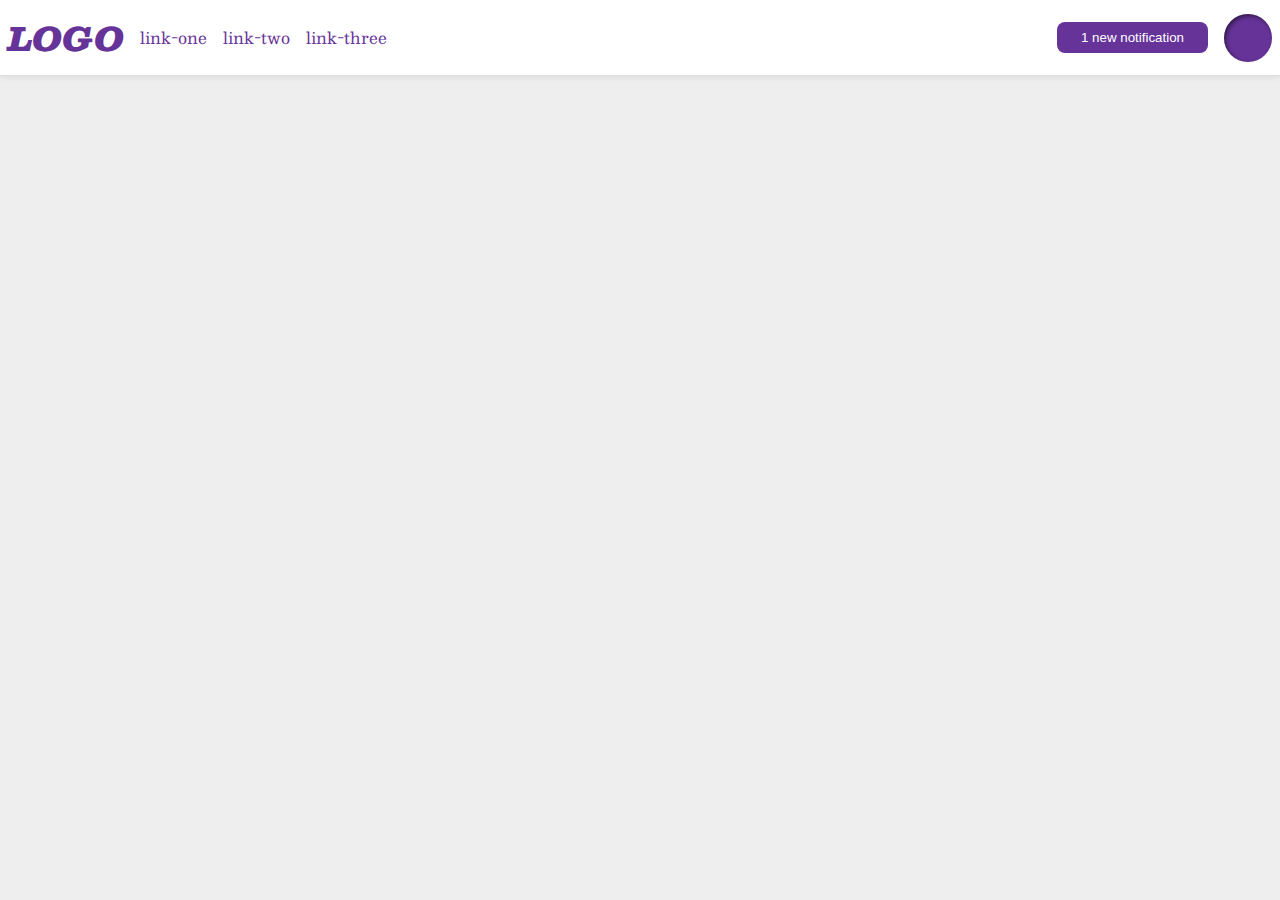
<file: flex/03-flex-header-2/index.html>
<!DOCTYPE html>
<html lang="en">
  <head>
    <meta charset="UTF-8">
    <meta http-equiv="X-UA-Compatible" content="IE=edge">
    <meta name="viewport" content="width=device-width, initial-scale=1.0">
    <title>Flex Header 2</title>
    <link rel="stylesheet" href="style.css">
  </head>
  <body>
    <div class="header">
      <div class="left-side">
      <div class="logo">
        LOGO
      </div>
      <ul class="links">
        <li><a href="https://google.com">link-one</a></li>
        <li><a href="https://google.com">link-two</a></li>
        <li><a href="https://google.com">link-three</a></li>
      </ul>
    </div>
    <div class="right-side">
      <button class="notifications">
        1 new notification
      </button>
      <div class="profile-image"></div>
      </div>
    </div>
  </body>
</html>
</file>
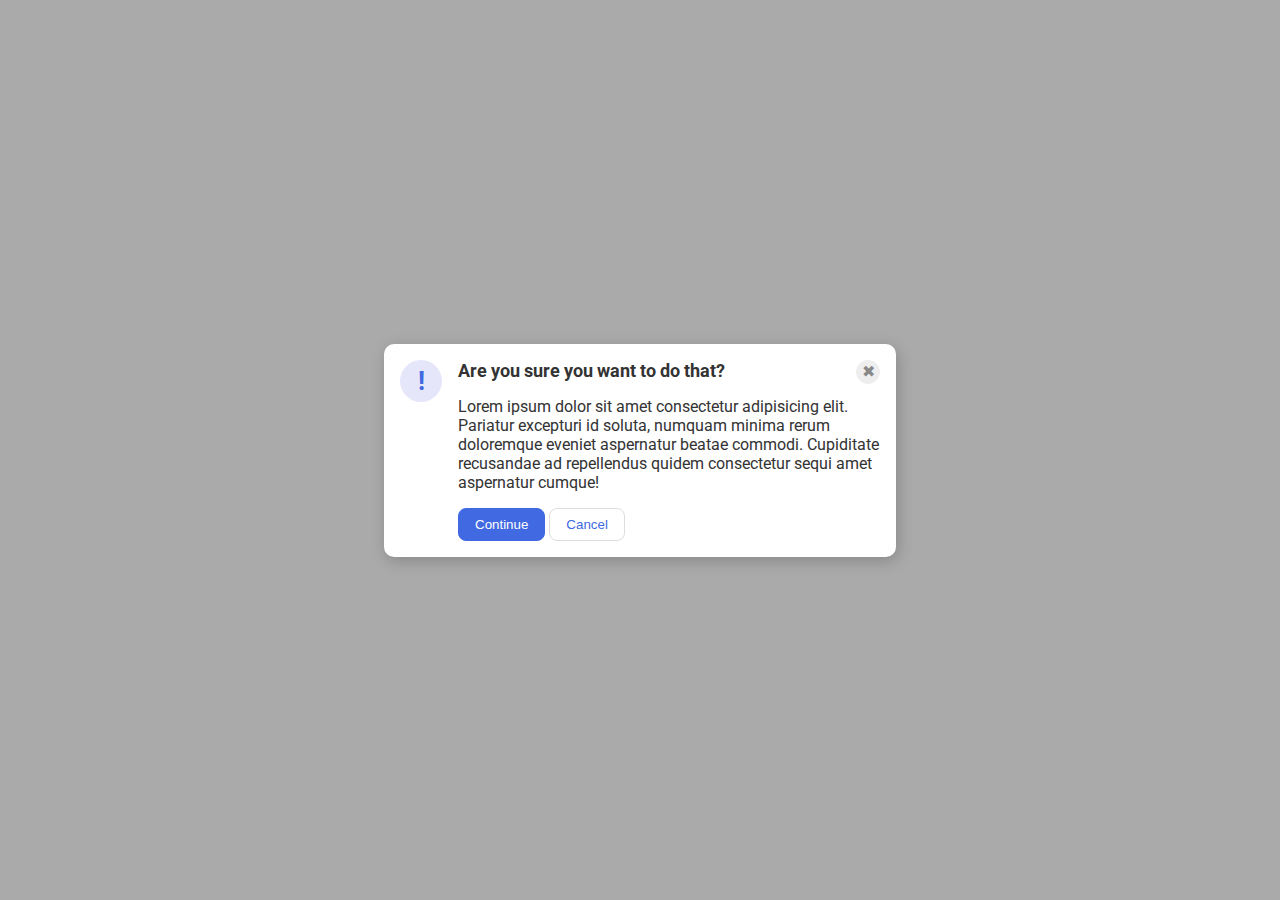
<file: flex/05-flex-modal/index.html>
<!DOCTYPE html>
<html lang="en">
  <head>
    <meta charset="UTF-8">
    <meta http-equiv="X-UA-Compatible" content="IE=edge">
    <meta name="viewport" content="width=device-width, initial-scale=1.0">
    <link rel="stylesheet" href="style.css">
    <title>Modal</title>
  </head>
  <body>
    <div class="modal">
      <div class="icon">!</div>

      <div>
        <div class="header">
          <div class="header">Are you sure you want to do that?</div>
          <button class="close-button">✖</button>
        </div>

        <div class="text">Lorem ipsum dolor sit amet consectetur adipisicing elit. Pariatur excepturi id soluta, numquam minima rerum doloremque eveniet aspernatur beatae commodi. Cupiditate recusandae ad repellendus quidem consectetur sequi amet aspernatur cumque!</div>
        <button class="continue">Continue</button>
        <button class="cancel">Cancel</button>
      </div>
    </div>
  </body>
</html>
</file>
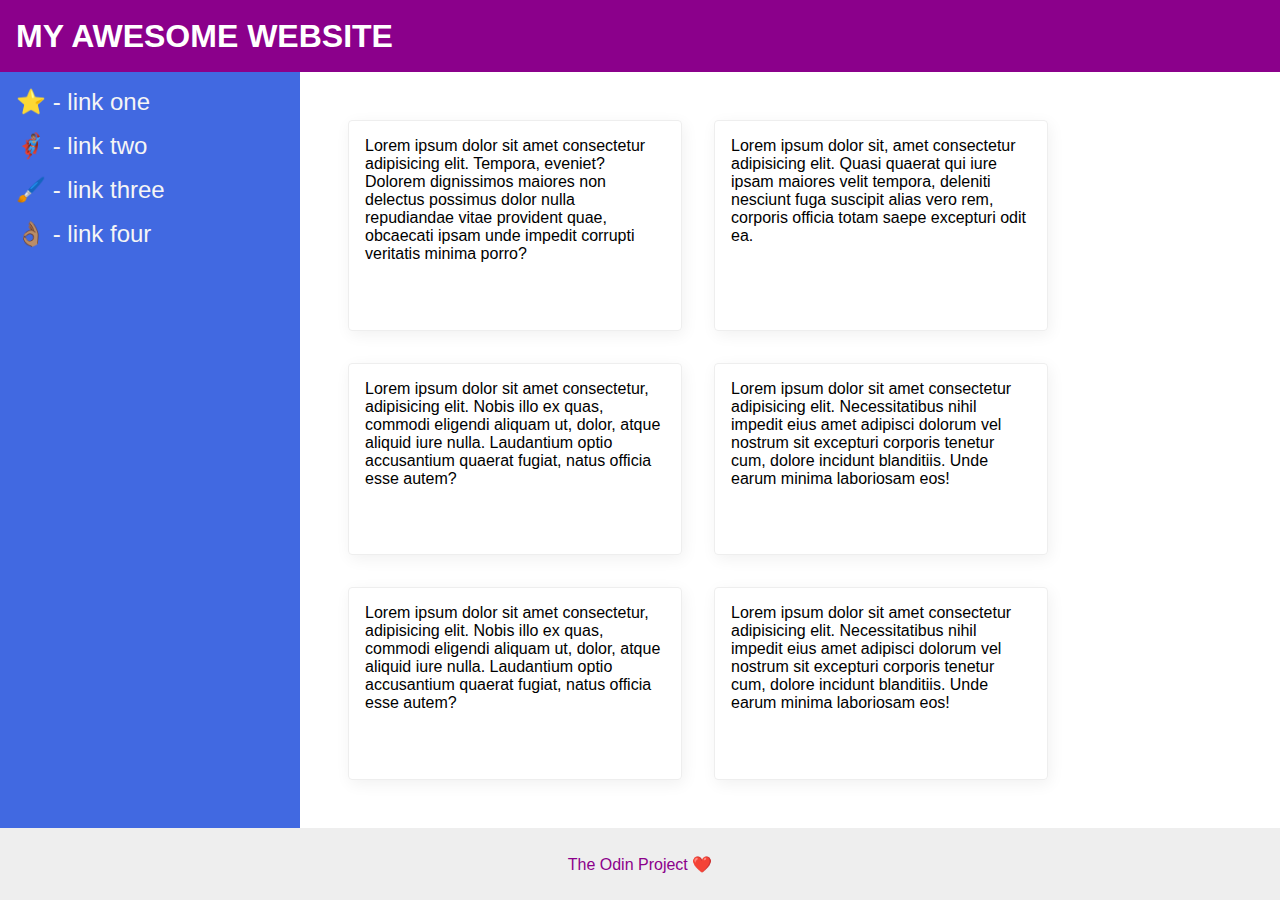
<file: flex/07-flex-layout-2/index.html>
<!DOCTYPE html>
<html lang="en">
  <head>
    <meta charset="UTF-8">
    <meta http-equiv="X-UA-Compatible" content="IE=edge">
    <meta name="viewport" content="width=device-width, initial-scale=1.0">
    <title>The Holy Grail</title>
    <link rel="stylesheet" href="style.css">
  </head>
  <body>
    <div class="header">
      MY AWESOME WEBSITE
    </div>
    
    <div class="main-content">
        <div class="sidebar">
          <ul>
            <li><a href="#">⭐ - link one</a></li>
            <li><a href="#">🦸🏽‍♂️ - link two</a></li>
            <li><a href="#">🖌️ - link three</a></li>
            <li><a href="#">👌🏽 - link four</a></li>
          </ul>
        </div>


      <div class="dashboard">
        <div class="card">Lorem ipsum dolor sit amet consectetur adipisicing elit. Tempora, eveniet? Dolorem dignissimos maiores non delectus possimus dolor nulla repudiandae vitae provident quae, obcaecati ipsam unde impedit corrupti veritatis minima porro?</div>
        <div class="card">Lorem ipsum dolor sit, amet consectetur adipisicing elit. Quasi quaerat qui iure ipsam maiores velit tempora, deleniti nesciunt fuga suscipit alias vero rem, corporis officia totam saepe excepturi odit ea.</div>
        <div class="card">Lorem ipsum dolor sit amet consectetur, adipisicing elit. Nobis illo ex quas, commodi eligendi aliquam ut, dolor, atque aliquid iure nulla. Laudantium optio accusantium quaerat fugiat, natus officia esse autem?</div>
        <div class="card">Lorem ipsum dolor sit amet consectetur adipisicing elit. Necessitatibus nihil impedit eius amet adipisci dolorum vel nostrum sit excepturi corporis tenetur cum, dolore incidunt blanditiis. Unde earum minima laboriosam eos!</div>
        <div class="card">Lorem ipsum dolor sit amet consectetur, adipisicing elit. Nobis illo ex quas, commodi eligendi aliquam ut, dolor, atque aliquid iure nulla. Laudantium optio accusantium quaerat fugiat, natus officia esse autem?</div>
        <div class="card">Lorem ipsum dolor sit amet consectetur adipisicing elit. Necessitatibus nihil impedit eius amet adipisci dolorum vel nostrum sit excepturi corporis tenetur cum, dolore incidunt blanditiis. Unde earum minima laboriosam eos!</div>
      </div>
    </div>
    
    <div class="footer">
      The Odin Project ❤️
    </div>
  </body>
</html>
</file>
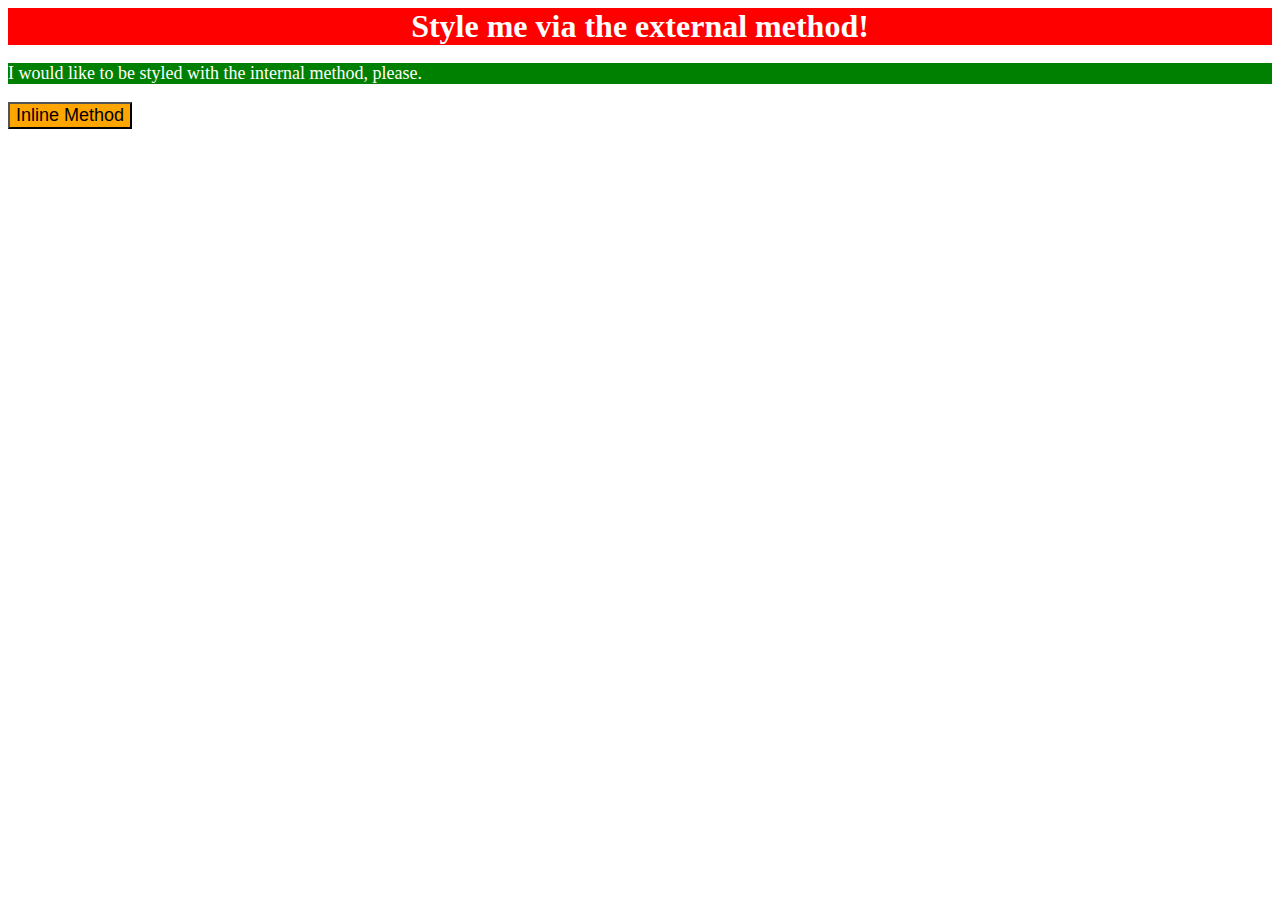
<file: foundations/01-css-methods/index.html>
<!DOCTYPE html>
<html lang="en">
  <head>
    <meta charset="UTF-8">
    <meta http-equiv="X-UA-Compatible" content="IE=edge">
    <meta name="viewport" content="width=device-width, initial-scale=1.0">
    <title>Methods for Adding CSS</title>
    <link rel="stylesheet" href="site.css">
    <style>
      p {
        background-color: green;
        color: white;
        font-size: 18px;
      }
    </style>
  </head>
  <body>
    <div>Style me via the external method!</div>
    <p>I would like to be styled with the internal method, please.</p>
    <button style="background-color: orange; font-size: 18px;">Inline Method</button>
  </body>
</html>
</file>
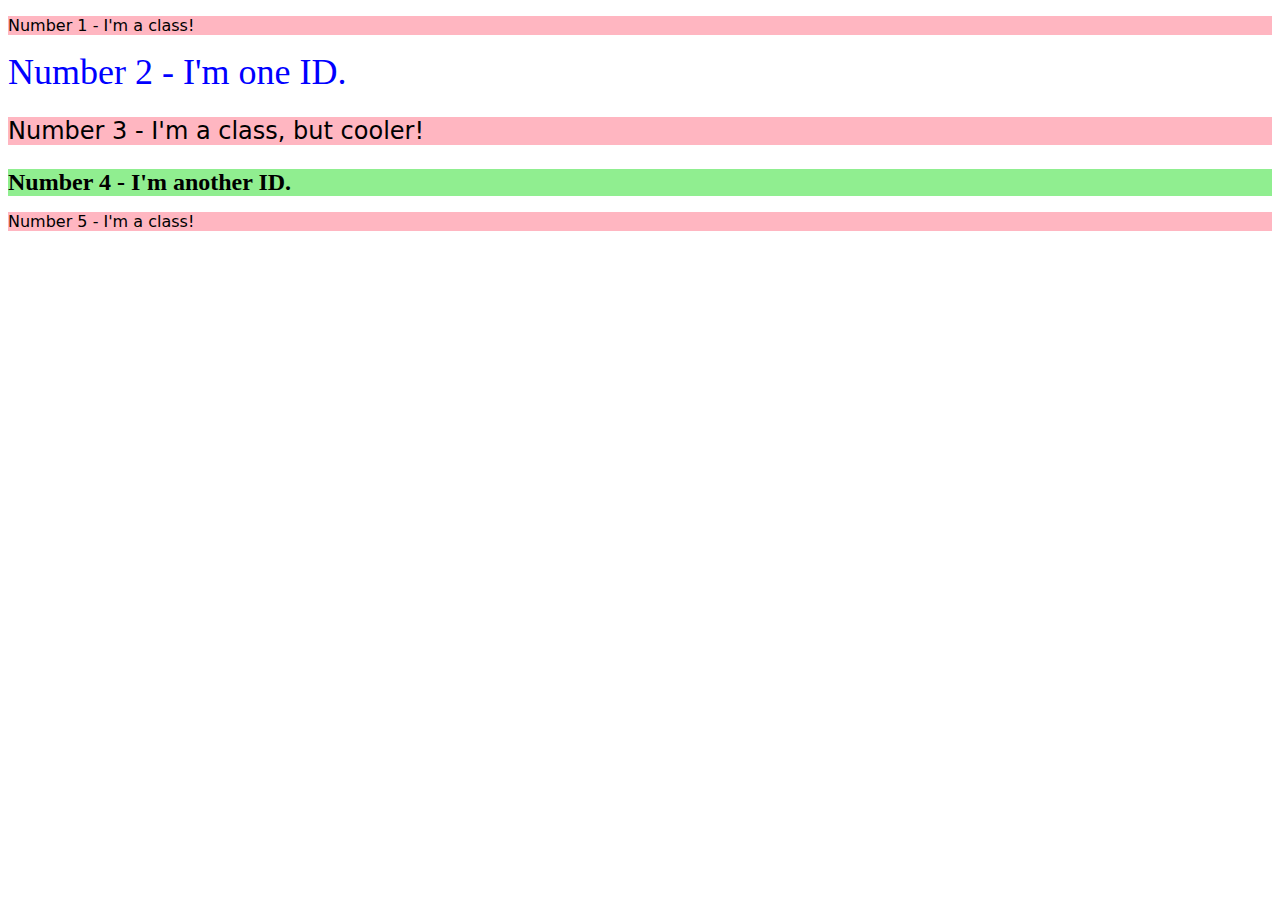
<file: foundations/02-class-id-selectors/index.html>
<!DOCTYPE html>
<html lang="en">
  <head>
    <meta charset="UTF-8">
    <meta http-equiv="X-UA-Compatible" content="IE=edge">
    <meta name="viewport" content="width=device-width, initial-scale=1.0">
    <title>Class and ID Selectors</title>
    <link rel="stylesheet" href="style.css">
  </head>
  <body>
    <p class="odd-rows">Number 1 - I'm a class!</p>
    <div class="big-blue">Number 2 - I'm one ID.</div>
    <p class="odd-rows" style="font-size: 24px;">Number 3 - I'm a class, but cooler!</p>
    <div class="green-rows">Number 4 - I'm another ID.</div>
    <p class="odd-rows">Number 5 - I'm a class!</p>
  </body>
</html>
</file>
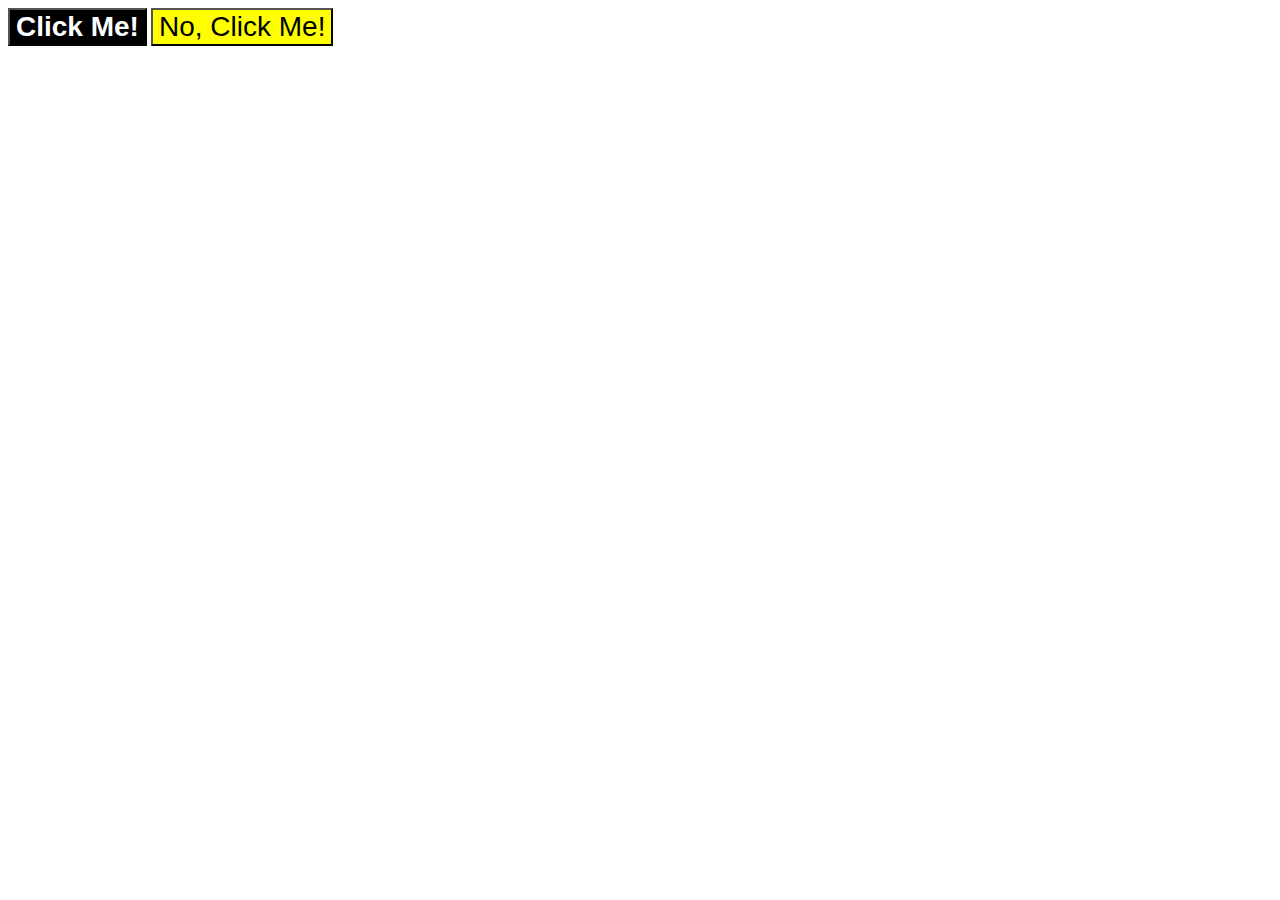
<file: foundations/03-grouping-selectors/index.html>
<!DOCTYPE html>
<html lang="en">
  <head>
    <meta charset="UTF-8">
    <meta http-equiv="X-UA-Compatible" content="IE=edge">
    <meta name="viewport" content="width=device-width, initial-scale=1.0">
    <title>Grouping Selectors</title>
    <link rel="stylesheet" href="style.css">
  </head>
  <body>
    <button class="black-button">Click Me!</button>
    <button class="yellow-button">No, Click Me!</button>
  </body>
</html>
</file>
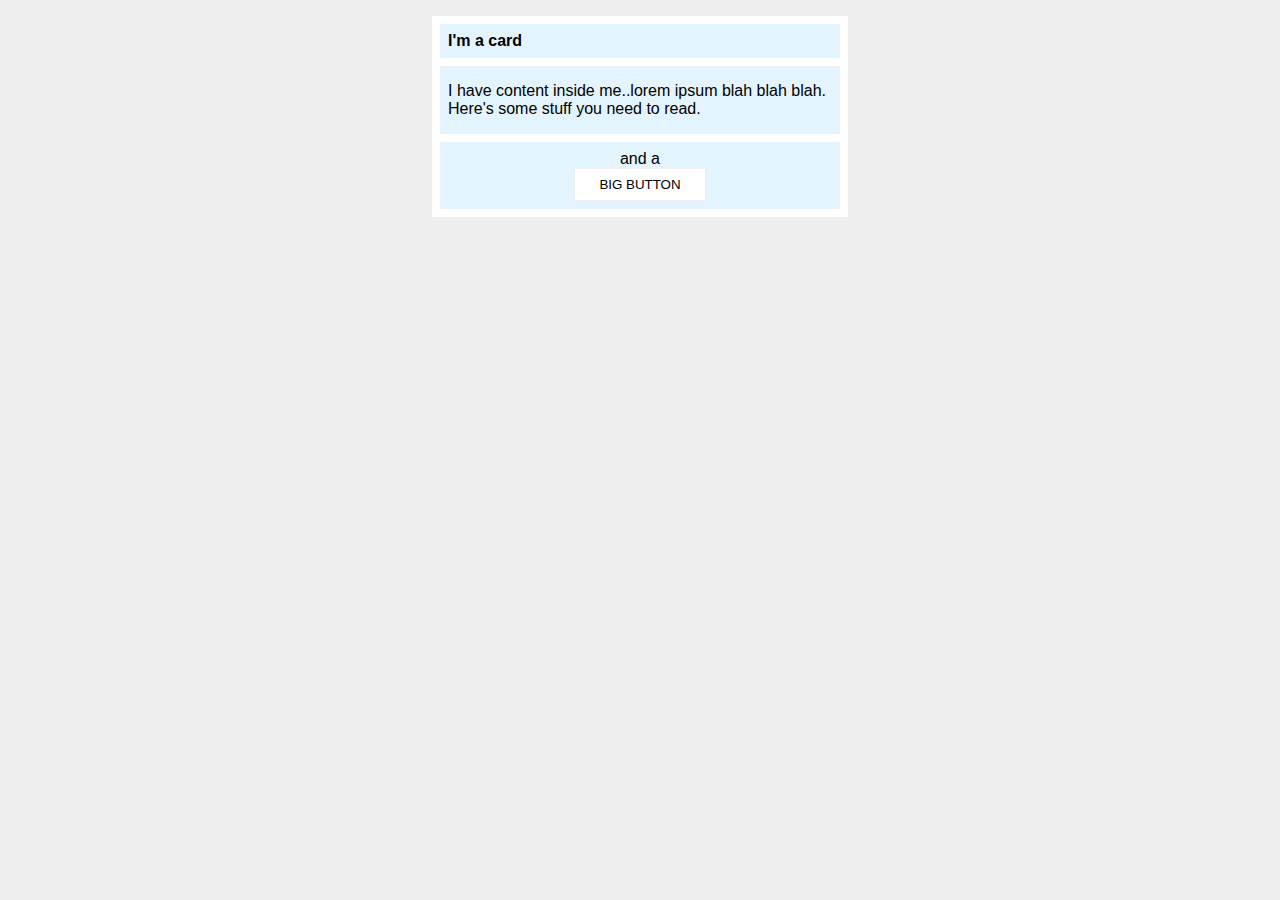
<file: margin-and-padding/02-margin-and-padding-2/index.html>
<!DOCTYPE html>
<html lang="en">
  <head>
    <meta charset="UTF-8">
    <meta http-equiv="X-UA-Compatible" content="IE=edge">
    <meta name="viewport" content="width=device-width, initial-scale=1.0">
    <title>Margin and Padding exercise 2</title>
    <link rel="stylesheet" href="style.css">
  </head>
  <body>
    <div class="card">
      <h1 class="title">I'm a card</h1>
      <div class="content">I have content inside me..lorem ipsum blah blah blah. Here's some stuff you need to read.</div>
      <div class="button-container">and a 
        <p><button>BIG BUTTON</button></p>
      </div>
    </div>
  </body>
</html>
</file>
<file: flex/03-flex-header-2/style.css>
/* this is some magical font-importing.  
you'll learn about it later. */
@import url('https://fonts.googleapis.com/css2?family=Besley:ital,wght@0,400;1,900&display=swap');

body {
  margin: 0;
  background: #eee;
  font-family: Besley, serif;
}

.header {
  background: white;
  border-bottom: 1px solid #ddd;
  box-shadow: 0 0 8px rgba(0,0,0,.1);
  display: flex;
  justify-content: space-between;
  padding: 8px;
}

.profile-image {
  background: rebeccapurple;
  box-shadow: inset 2px 2px 4px rgba(0,0,0,.5);
  border-radius: 50%;
  width: 48px;
  height: 48px;
}

.logo {
  color: rebeccapurple;
  font-size: 32px;
  font-weight: 900;
  font-style: italic;
  padding-right: 16px;
}

button {
  border: none;
  border-radius: 8px;
  background: rebeccapurple;
  color: white;
  padding: 8px 24px;
  margin: 8px 16px;
}

a {
  /* this removes the line under our links */
  text-decoration: none;
  color: rebeccapurple;
}

ul {
  list-style-type: none;
  display: flex;
  padding-inline-start: 0px;
  gap: 16px;
}


.right-side {
 display: flex;
 align-items: center;
}

.left-side {
  display: flex;
  align-items: center;
}
</file>
<file: flex/05-flex-modal/style.css>
@import url('https://fonts.googleapis.com/css2?family=Roboto:wght@400;700&display=swap');

html, body {
  height: 100%;
}

body {
  font-family: Roboto, sans-serif;
  margin: 0;
  background: #aaa;
  color: #333;
  display: flex;
  align-items: center;
  justify-content: center;
}

.modal {
  background: white;
  width: 480px;
  border-radius: 10px;
  box-shadow: 2px 4px 16px rgba(0,0,0,.2);
  display: flex;
  padding: 16px;
  gap: 16px;
}

.icon {
  color: royalblue;
  font-size: 26px;
  font-weight: 700;
  background: lavender;
  min-width: 42px;
  max-height: 42px;
  border-radius: 50%;
  display: flex;
  align-items: center;
  justify-content: center;

}

.close-button {
  background: #eee;
  border-radius: 50%;
  color: #888;
  font-weight: 400;
  font-size: 16px;
  height: 24px;
  width: 24px;
  display: flex;
  align-items: center;
  justify-content: center;
  border: 1px solid #eee;
  padding: 0;
}

button {
  cursor: pointer;
  padding: 8px 16px;
  border-radius: 8px;
}

button.continue {
  background: royalblue;
  border: 1px solid royalblue;
  color: white;
}

button.cancel {
  background: white;
  border: 1px solid #ddd;
  color: royalblue;
}

.header {
  font-weight: bold;
  display: flex;
  align-content: center;
  justify-content: space-between;
  margin-bottom: 8px;
  font-size: large;
}

.text {
  margin-bottom: 16px;
}
</file>
<file: flex/07-flex-layout-2/style.css>
body {
  font-family: -apple-system, BlinkMacSystemFont, 'Segoe UI', Roboto, Oxygen, Ubuntu, Cantarell, 'Open Sans', 'Helvetica Neue', sans-serif;
  margin: 0;
  min-height: 100vh;
  display: flex;
  flex-direction: column;
}

.header {
  height: 72px;
  background: darkmagenta;
  color: white;
  font-size: 32px;
  font-weight: 900;
  align-content: center;
  padding: 0 16px;
}

.footer {
  height: 72px;
  background: #eee;
  color: darkmagenta;
  align-content: center;
  text-align: center;
  margin-top: auto;
}

.sidebar {
  min-width: 300px;
  background: royalblue;
  box-sizing: border-box;
  padding: 16px;
  flex-shrink: 0;
}

.card {
  border: 1px solid #eee;
  box-shadow: 2px 4px 16px rgba(0,0,0,.06);
  border-radius: 4px;
  min-width: none;
  max-width: 300px;
  padding: 16px;
}

.main-content {
  display: flex;
  flex: 1;
}

ul {
  list-style-type: none;
  padding: 0px;
  margin: 0px;
}

.dashboard {
  display: flex;
  padding: 48px;
  gap: 32px;
  flex-wrap: wrap;
}

a {
  text-decoration: none;
  color: whitesmoke;
  font-size: 24px;
}

li {
  margin-bottom: 16px;
}
</file>
<file: foundations/01-css-methods/site.css>
div {
    background-color: red;
    color: white;
    font-size: 32px;
    text-align: center;
    font-weight: bold;
}
</file>
<file: foundations/02-class-id-selectors/style.css>
.odd-rows {
    background-color: lightpink;
    font-family:    Verdana, "DejaVu Sans", sans-serif;
}

.big-blue {
    font-size: 36px;
    color: blue;
}

.green-rows {
    background-color: lightgreen;
    font-size: 24px;
    font-weight: bold;
}
</file>
<file: foundations/03-grouping-selectors/style.css>
.black-button,
.yellow-button {
    font-size: 28px;
    font-family: Helvetica, "Times New Roman", sans-serif
}

.black-button {
    background-color: black;
    color: white;
    font-weight: bold;
}

.yellow-button {
    background-color: yellow;
}
</file>
<file: margin-and-padding/02-margin-and-padding-2/style.css>
body {
  background: #eee;
  font-family: sans-serif;
}

.title {
  background: #e3f4ff;
  font-size: 16px;
  padding: 8px;
}

.card {
  width: 400px;
  padding: 8px;
  background: #fff;
  margin: 16px auto;
}

.content {
  background: #e3f4ff;
  margin-bottom: 8px;
  padding: 16px 8px;
}

.button-container {
  background: #e3f4ff;
  padding: 8px;
  text-align: center;
}

button {
  background: white;
  padding: 8px;
  padding-left: 24px;
  padding-right: 24px;
  border: 1px solid #eee;
}

h1 {
  margin-top: 0px;
  margin-bottom: 8px;
}

p {
  margin: 0px;
}
</file>
